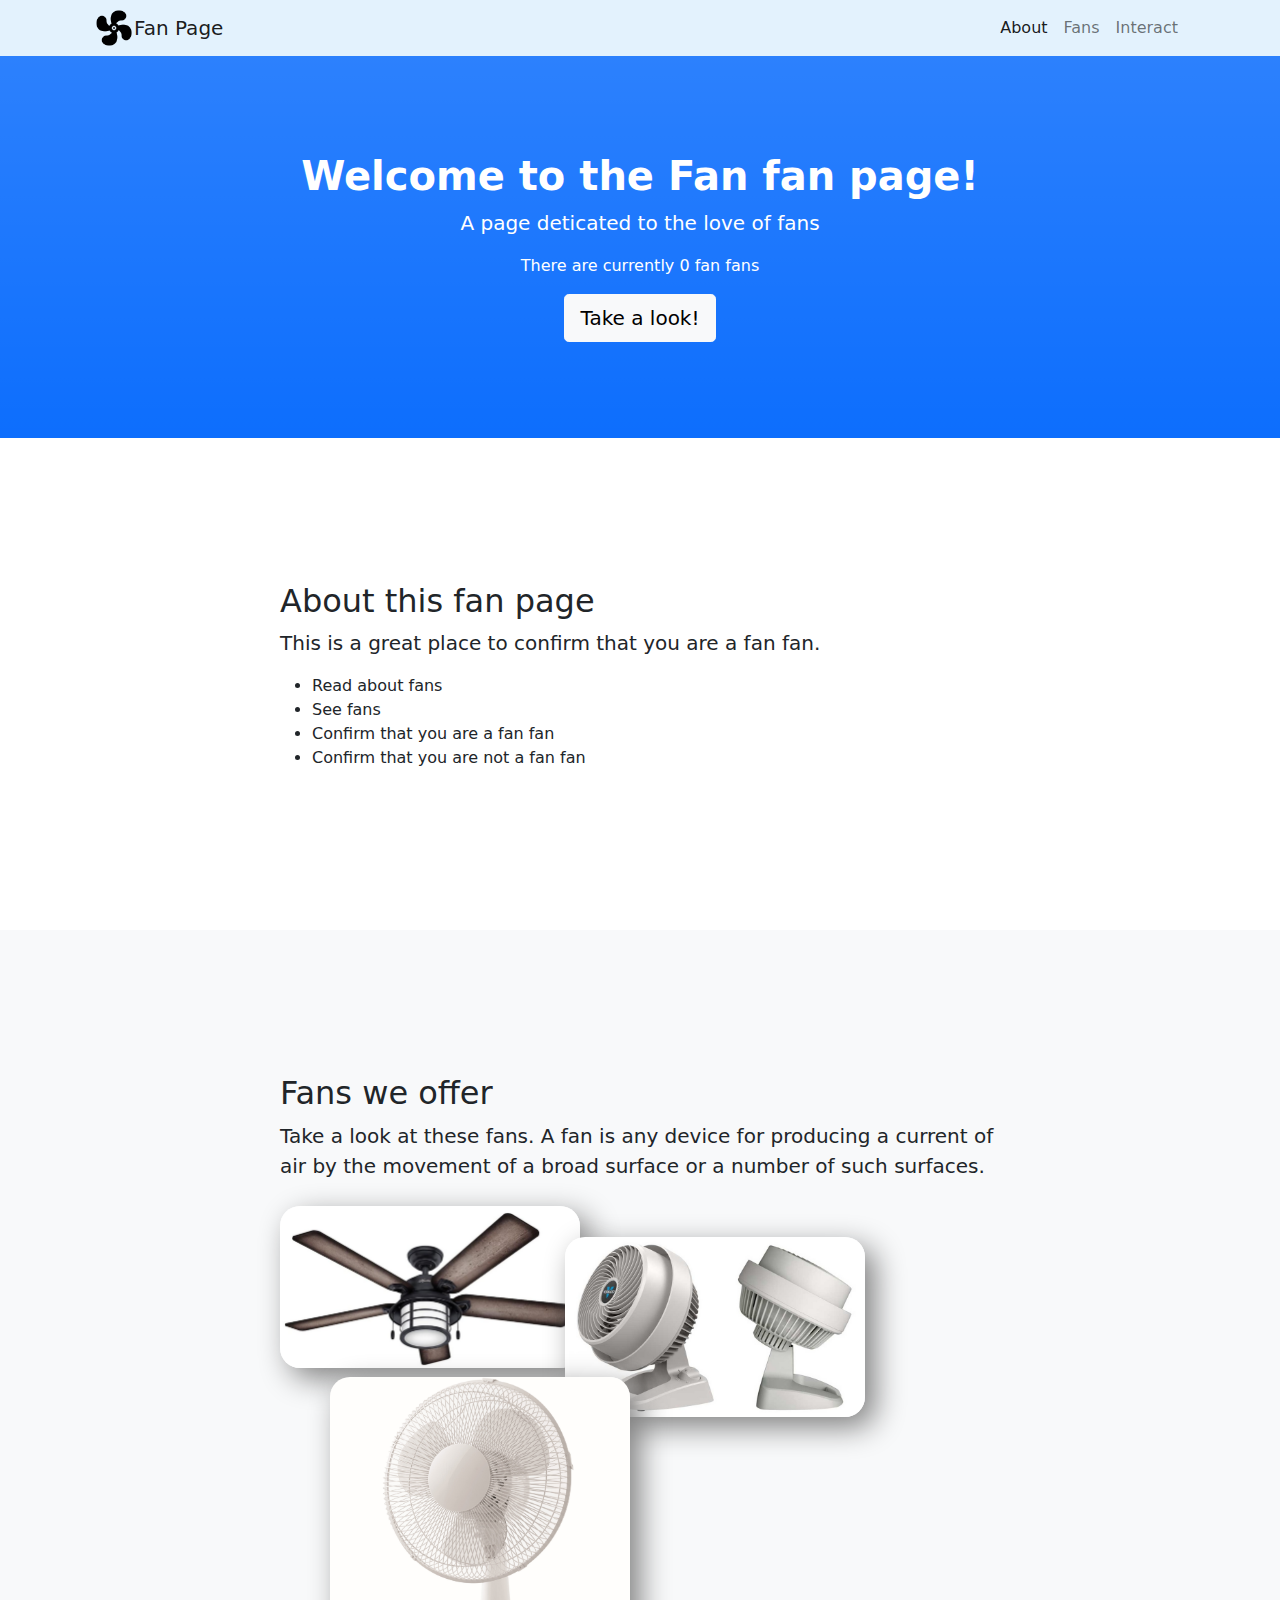
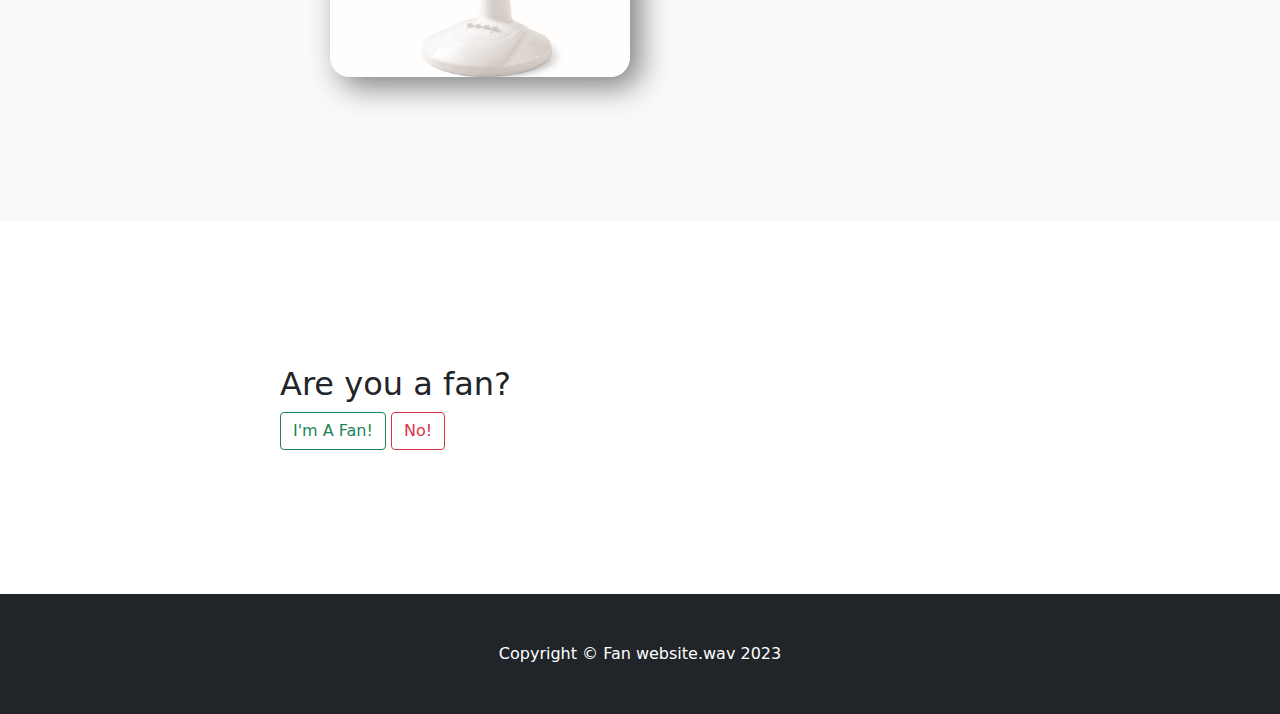
<file: index.html>
<!DOCTYPE html>
<html lang="en">
    <head>
        <meta charset="utf-8" />
        <meta name="viewport" content="width=device-width, initial-scale=1, shrink-to-fit=no" />
        <meta name="description" content="" />
        <meta name="author" content="" />
        <title>Fan Page</title>
        <link rel="icon" type="image/x-icon" href="assets/favicon.ico" />
        <!-- Core theme CSS (includes Bootstrap)-->
        <link href="css/styles.css" rel="stylesheet" />
        <link rel="stylesheet" href="css/style.css">
    </head>
    <body id="page-top">
        <!-- Navigation-->
        <nav class="navbar navbar-expand-lg navbar-light fixed-top" style="background-color: #e3f2fd;" id="mainNav">
            <div class="container px-4">
                <img class="icon" src="assets/cooler.png" alt="" width="40px">
                <a class="navbar-brand" href="#page-top">Fan Page</a>
                <button class="navbar-toggler" type="button" data-bs-toggle="collapse" data-bs-target="#navbarResponsive" aria-controls="navbarResponsive" aria-expanded="false" aria-label="Toggle navigation"><span class="navbar-toggler-icon"></span></button>
                <div class="collapse navbar-collapse" id="navbarResponsive">
                    <ul class="navbar-nav ms-auto">
                        <li class="nav-item"><a class="nav-link" href="#about">About</a></li>
                        <li class="nav-item"><a class="nav-link" href="#fans">Fans</a></li>
                        <li class="nav-item"><a class="nav-link" href="#interact">Interact</a></li>
                    </ul>
                </div>
            </div>
        </nav>
        <!-- Header-->
        <header class="bg-primary bg-gradient text-white">
            <div class="container px-4 text-center">
                <h1 class="fw-bolder">Welcome to the Fan fan page!</h1>
                <p class="lead">A page deticated to the love of fans</p>
                <p id="numfans">There are currently 0 fan fans</p>
                <a class="btn btn-lg btn-light" href="#about">Take a look!</a>
            </div>
        </header>
        <!-- About section-->
        <section id="about">
            <div class="container px-4">
                <div class="row gx-4 justify-content-center">
                    <div class="col-lg-8">
                        <h2>About this fan page</h2>
                        <p class="lead">This is a great place to confirm that you are a fan fan.</p>
                        <ul>
                            <li>Read about fans</li>
                            <li>See fans</li>
                            <li>Confirm that you are a fan fan</li>
                            <li>Confirm that you are not a fan fan</li>
                        </ul>
                    </div>
                </div>
            </div>
        </section>
        <!-- Services section-->
        <section class="bg-light" id="fans">
            <div class="container px-4">
                <div class="row gx-4 justify-content-center">
                    <div class="col-lg-8">
                        <h2>Fans we offer</h2>
                        <p class="lead">Take a look at these fans. A fan is any device for producing a current of air by the movement of a broad surface or a number of such surfaces.</p>
                        <img class="image1" src="assets/big-living-room-ceiling-fans.jpg" />
                        <img class="image2" src="assets/c870x524.jpg" />
                        <img class="image3" src="assets/402c08f5-e529-43ca-a3df-8587328cc1aa_1.2aa4e598677d48544e6a9d80c79b409e.jpeg" />
                    </div>
                </div>
            </div>
        </section>
        <!-- Contact section-->
        <section id="interact">
            <div class="container px-4">
                <div class="row gx-4 justify-content-center">
                    <div class="col-lg-8">
                        <h2>Are you a fan?</h2>
                        <button type="button" class="btn btn-outline-success" id="success-btn" onClick="incrementFans()">I'm A Fan!</button>
                        <button type="button" class="btn btn-outline-danger" id="fail-btn" onClick="window.location.href='no.html';">No!</button>
                    </div>
                </div>
            </div>
        </section>
        <!-- Footer-->
        <footer class="py-5 bg-dark">
            <div class="container px-4"><p class="m-0 text-center text-white">Copyright &copy; Fan website.wav 2023</p></div>
        </footer>
        <!-- Bootstrap core JS-->
        <script src="https://cdn.jsdelivr.net/npm/bootstrap@5.1.3/dist/js/bootstrap.bundle.min.js"></script>
        <!-- Core theme JS-->
        <script src="js/scripts.js"></script>
    </body>
</html>
</file>
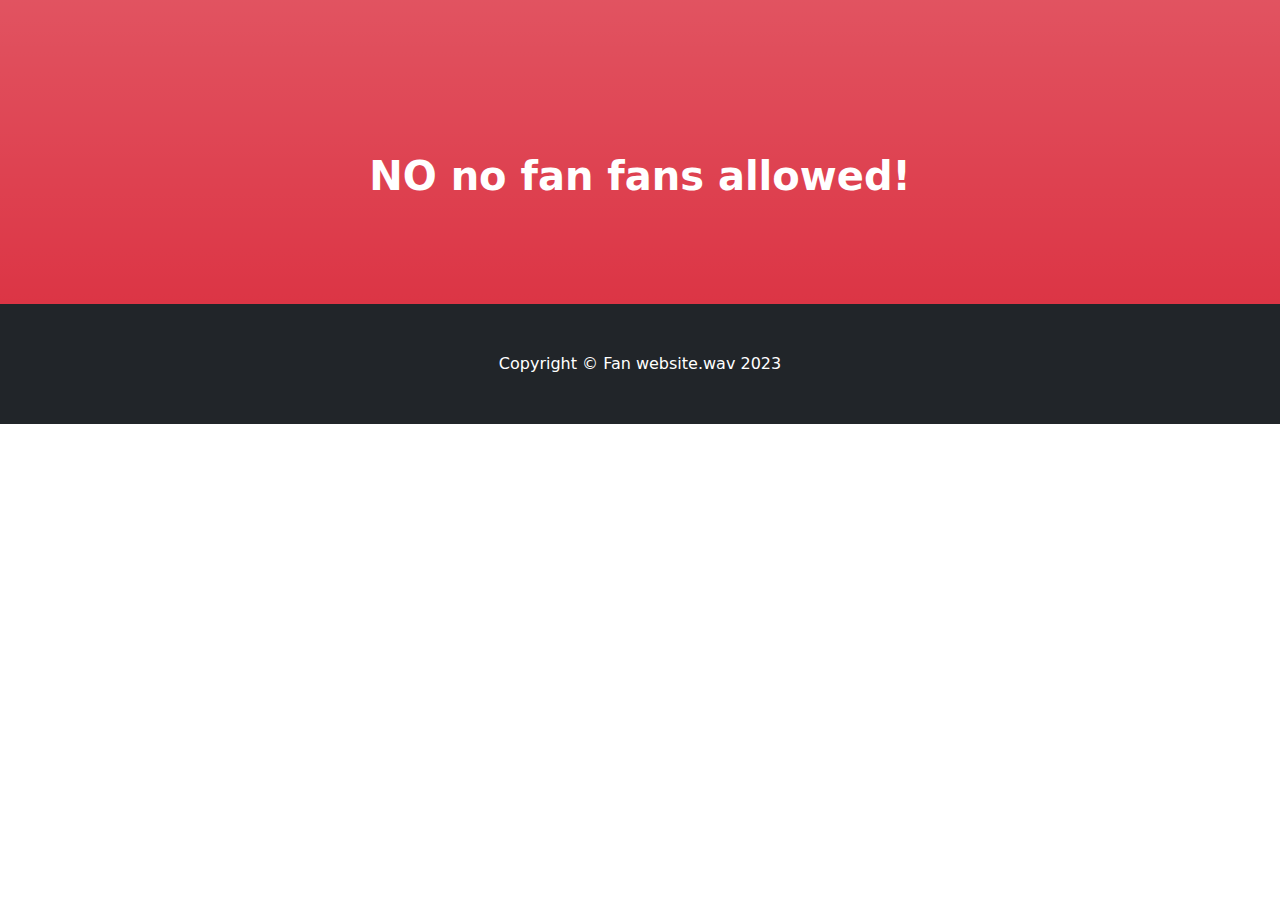
<file: no.html>
<!DOCTYPE html>
<html lang="en">
    <head>
        <meta charset="utf-8" />
        <meta name="viewport" content="width=device-width, initial-scale=1, shrink-to-fit=no" />
        <meta name="description" content="" />
        <meta name="author" content="" />
        <title>Fan Page</title>
        <link rel="icon" type="image/x-icon" href="assets/favicon.ico" />
        <!-- Core theme CSS (includes Bootstrap)-->
        <link href="css/styles.css" rel="stylesheet" />
        <link rel="stylesheet" href="css/style.css">
    </head>
    <body id="page-top">
        <!-- Header-->
        <header class="bg-danger bg-gradient text-white">
            <div class="container h-100 px-4 text-center">
                <h1 class="fw-bolder">NO no fan fans allowed!</h1>
            </div>
        </header>
        
        <!-- Footer-->
        <footer class="py-5 bg-dark">
            <div class="container px-4"><p class="m-0 text-center text-white">Copyright &copy; Fan website.wav 2023</p></div>
        </footer>
        <!-- Bootstrap core JS-->
        <script src="https://cdn.jsdelivr.net/npm/bootstrap@5.1.3/dist/js/bootstrap.bundle.min.js"></script>
        <!-- Core theme JS-->
        <script src="js/scripts.js"></script>
    </body>
</html>
</file>
<file: css/style.css>
body {
    user-select: none;
}

.parent {
    position: relative;
    top: 0;
    left: 0;
}

.image1 {
    position: relative;
    width: 300px;
    top: 0;
    left: 0;
    /* border: 1px solid #000000; */
    border-radius: 20px;
    box-shadow: 10px 10px 30px grey;
    z-index: 0;
    transition: z-index 0.2s;
}

.image2 {
    position: relative;
    width: 300px;
    top: 40px;
    left: -20px;
    /* border: 1px solid #000000; */
    border-radius: 20px;
    box-shadow: 10px 10px 30px grey;
    z-index: 1;
    transition: z-index 0.2s;
}

.image3 {
    position: relative;
    width: 300px;
    top: 0px;
    left: 50px;
    /* border: 1px solid #000000; */
    border-radius: 20px;
    box-shadow: 10px 10px 30px grey;
    z-index: 2;
    transition: z-index 0.2s;
}

.icon {
    transition: transform .7s ease-in-out;
}

.icon:hover {
    transform: rotate(360deg);
}

#confetti-box {
    position: absolute;
    top: 0;
    left: 0;
    width: 100%;
    height: 100%;
}

.confetti {
    position: absolute;
    z-index: 9999;
}

.confetti-item {
    width: 10px;
    position: absolute;
    top: 0;
    left: 0;
    height: 10px;
}
</file>
